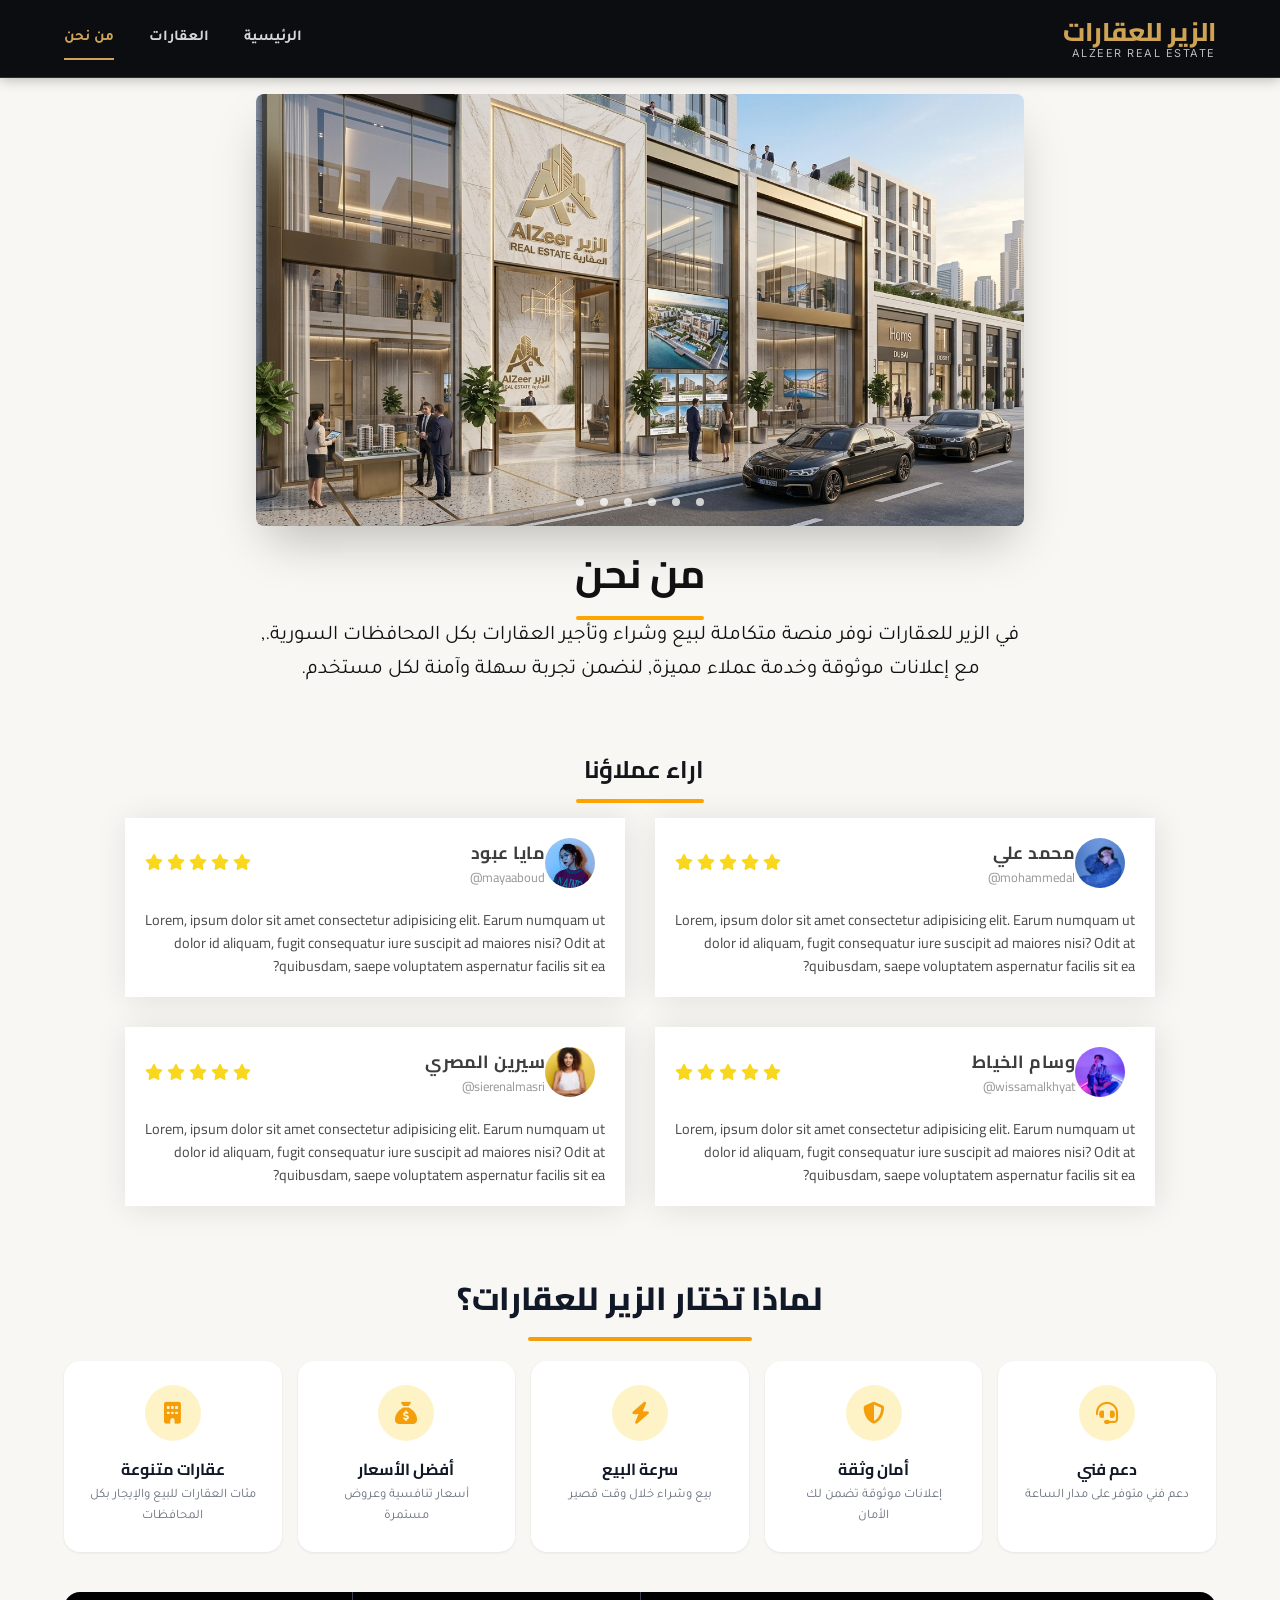
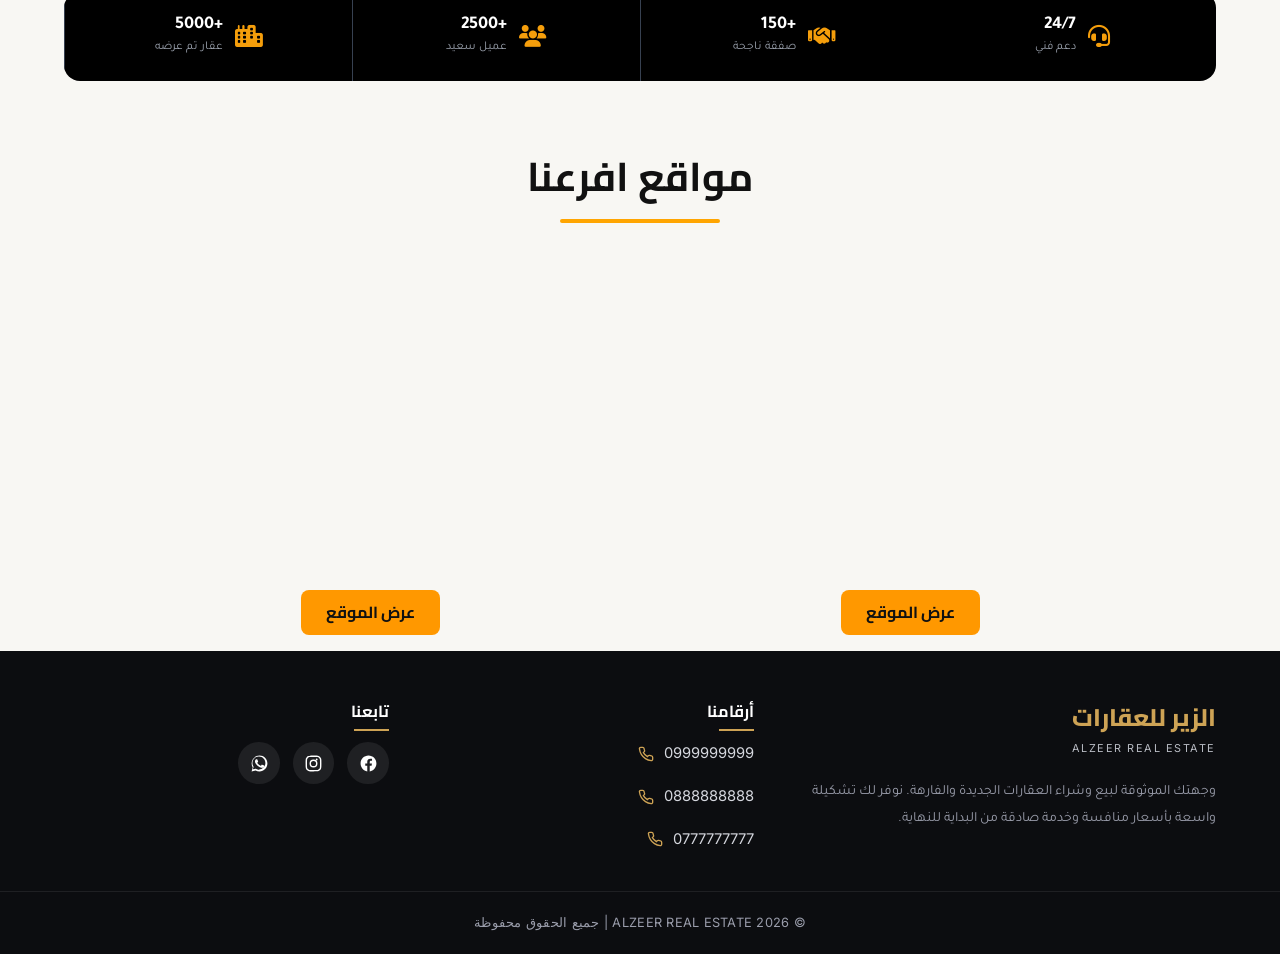
<file: AboutUs.html>
<!doctype html>
<html lang="ar" dir="rtl">
  <head>
    <meta charset="UTF-8" />
    <meta name="viewport" content="width=device-width, initial-scale=1.0" />
    <title>حولنا | الزير للعقارات</title>

    <link rel="preconnect" href="https://fonts.googleapis.com" />
    <link rel="preconnect" href="https://fonts.gstatic.com" crossorigin />
    <link
      href="https://fonts.googleapis.com/css2?family=Cairo:wght@600;700;800&family=Tajawal:wght@400;500;700&family=Inter:wght@500;600&display=swap"
      rel="stylesheet"
    />

    <link rel="stylesheet" href="css/aboutus.css" />
    <link rel="stylesheet" href="css/common.css" />
    <link rel="shortcut icon" href="images/costumers opinion/fav-icon.png " />
    <link
      rel="stylesheet"
      href="https://cdnjs.cloudflare.com/ajax/libs/font-awesome/6.5.2/css/all.min.css"
      crossorigin="anonymous"
      referrerpolicy="no-referrer"
    />
  </head>

  <body>
    <!-- Header -->
    <header class="site-header">
      <div class="logo">
        <strong>الزير للعقارات</strong>
        <span>AlZeer Real Estate</span>
      </div>
      <nav class="nav-links" id="navLinks">
        <a href="index.html">الرئيسية</a>
        <a href="Real-State.html">العقارات</a>
        <a href="#" aria-current="page">من نحن</a>
      </nav>
      <button
        class="nav-toggle"
        id="navToggle"
        aria-label="فتح القائمة"
        aria-expanded="false"
        aria-controls="navLinks"
      >
        <span></span><span></span><span></span>
      </button>
    </header>

    <main>
      <section class="image-slider">
        <div class="slider-wrapper">
          <div class="slider">
            <img
              id="slider-1"
              src="./images/sliding/img1.jfif"
              alt="Photos for website"
            />
            <img
              id="slider-2"
              src="./images/sliding/img2.jfif"
              alt="Photos for website"
            />
            <img
              id="slider-3"
              src="./images/sliding/img3.jfif"
              alt="Photos for website"
            />
            <img
              id="slider-4"
              src="./images/sliding/img4.jfif"
              alt="Photos for website"
            />
            <img
              id="slider-5"
              src="./images/sliding/img5.jfif"
              alt="Photos for website"
            />
            <img
              id="slider-6"
              src="./images/sliding/img6.jfif"
              alt="Photos for website"
            />
          </div>
          <div class="slider-nav">
            <a href="#slider-1"></a>
            <a href="#slider-2"></a>
            <a href="#slider-3"></a>
            <a href="#slider-4"></a>
            <a href="#slider-5"></a>
            <a href="#slider-6"></a>
          </div>
        </div>
      </section>

      <!-- Who are we -->
      <div class="who-r-we">
        <h1 class="who-r-we-header">من نحن</h1>
        <p class="who-r-we-paragraph">
          في الزير للعقارات نوفر منصة متكاملة لبيع وشراء وتأجير العقارات بكل
          المحافظات السورية.,<br />
          مع إعلانات موثوقة وخدمة عملاء مميزة, لنضمن تجربة سهلة وآمنة لكل
          مستخدم.
        </p>
      </div>
    </main>

    <!-- Testimonials -->
    <section id="testimonials">
      <div class="testimonials-heaing">
        <h1>اراء عملاؤنا</h1>
      </div>

      <!-- Testimonials Box Container -->
      <div class="testimonials-box-container">
        <!-- Box 1 -->
        <div class="testimonials-box">
          <!-- Top -->
          <div class="box-top">
            <!-- Profile -->
            <div class="profile">
              <!-- IMG -->
              <div class="profile-img">
                <img src="images/costumers opinion/c-1.jpg" />
              </div>
              <!-- Name & Username -->
              <div class="name-user">
                <strong>محمد علي</strong>
                <span>mohammedal@</span>
              </div>
            </div>

            <!-- Reviews -->
            <div class="reviews">
              <i class="fas fa-star"></i>
              <i class="fas fa-star"></i>
              <i class="fas fa-star"></i>
              <i class="fas fa-star"></i>
              <i class="fas fa-star"></i>
            </div>
          </div>

          <!-- Comments -->
          <div class="client-comments">
            <p>
              Lorem, ipsum dolor sit amet consectetur adipisicing elit. Earum
              numquam ut dolor id aliquam, fugit consequatur iure suscipit ad
              maiores nisi? Odit at quibusdam, saepe voluptatem aspernatur
              facilis sit ea?
            </p>
          </div>
        </div>

        <!-- Box 2 -->
        <div class="testimonials-box">
          <!-- Top -->
          <div class="box-top">
            <!-- Profile -->
            <div class="profile">
              <!-- IMG -->
              <div class="profile-img">
                <img src="images/costumers opinion/c-2.jpg" />
              </div>
              <!-- Name & Username -->
              <div class="name-user">
                <strong>مايا عبود</strong>
                <span>mayaaboud@</span>
              </div>
            </div>

            <!-- Reviews -->
            <div class="reviews">
              <i class="fas fa-star"></i>
              <i class="fas fa-star"></i>
              <i class="fas fa-star"></i>
              <i class="fas fa-star"></i>
              <i class="fas fa-star"></i>
            </div>
          </div>

          <!-- Comments -->
          <div class="client-comments">
            <p>
              Lorem, ipsum dolor sit amet consectetur adipisicing elit. Earum
              numquam ut dolor id aliquam, fugit consequatur iure suscipit ad
              maiores nisi? Odit at quibusdam, saepe voluptatem aspernatur
              facilis sit ea?
            </p>
          </div>
        </div>

        <!-- Box 3 -->
        <div class="testimonials-box">
          <!-- Top -->
          <div class="box-top">
            <!-- Profile -->
            <div class="profile">
              <!-- IMG -->
              <div class="profile-img">
                <img src="images/costumers opinion/c-3.jpg" />
              </div>
              <!-- Name & Username -->
              <div class="name-user">
                <strong>وسام الخياط</strong>
                <span>wissamalkhyat@</span>
              </div>
            </div>

            <!-- Reviews -->
            <div class="reviews">
              <i class="fas fa-star"></i>
              <i class="fas fa-star"></i>
              <i class="fas fa-star"></i>
              <i class="fas fa-star"></i>
              <i class="fas fa-star"></i>
            </div>
          </div>

          <!-- Comments -->
          <div class="client-comments">
            <p>
              Lorem, ipsum dolor sit amet consectetur adipisicing elit. Earum
              numquam ut dolor id aliquam, fugit consequatur iure suscipit ad
              maiores nisi? Odit at quibusdam, saepe voluptatem aspernatur
              facilis sit ea?
            </p>
          </div>
        </div>

        <!-- Box 4 -->
        <div class="testimonials-box">
          <!-- Top -->
          <div class="box-top">
            <!-- Profile -->
            <div class="profile">
              <!-- IMG -->
              <div class="profile-img">
                <img src="images/costumers opinion/c-4.jpg" />
              </div>
              <!-- Name & Username -->
              <div class="name-user">
                <strong>سيرين المصري</strong>
                <span>sierenalmasri@</span>
              </div>
            </div>

            <!-- Reviews -->
            <div class="reviews">
              <i class="fas fa-star"></i>
              <i class="fas fa-star"></i>
              <i class="fas fa-star"></i>
              <i class="fas fa-star"></i>
              <i class="fas fa-star"></i>
            </div>
          </div>

          <!-- Comments -->
          <div class="client-comments">
            <p>
              Lorem, ipsum dolor sit amet consectetur adipisicing elit. Earum
              numquam ut dolor id aliquam, fugit consequatur iure suscipit ad
              maiores nisi? Odit at quibusdam, saepe voluptatem aspernatur
              facilis sit ea?
            </p>
          </div>
        </div>
      </div>
    </section>

    <section class="why-section">
      <div class="section-title">
        <h2>لماذا تختار الزير للعقارات؟</h2>
        <span></span>
      </div>

      <div class="features-grid">
        <div class="feature-card">
          <div class="icon"><i class="fa-solid fa-headset"></i></div>
          <h3>دعم فني</h3>
          <p>دعم فني متوفر على مدار الساعة</p>
        </div>

        <div class="feature-card">
          <div class="icon"><i class="fa-solid fa-shield-halved"></i></div>
          <h3>أمان وثقة</h3>
          <p>إعلانات موثوقة تضمن لك الأمان</p>
        </div>

        <div class="feature-card">
          <div class="icon"><i class="fa-solid fa-bolt"></i></div>
          <h3>سرعة البيع</h3>
          <p>بيع وشراء خلال وقت قصير</p>
        </div>

        <div class="feature-card">
          <div class="icon"><i class="fa-solid fa-sack-dollar"></i></div>
          <h3>أفضل الأسعار</h3>
          <p>أسعار تنافسية وعروض مستمرة</p>
        </div>

        <div class="feature-card full-width-mobile">
          <div class="icon"><i class="fa-solid fa-building"></i></div>
          <h3>عقارات متنوعة</h3>
          <p>مئات العقارات للبيع والإيجار بكل المحافظات</p>
        </div>
      </div>

      <div class="stats-bar">
        <div class="stats-grid">
          <div class="stat-item">
            <i class="fa-solid fa-headset"></i>
            <div class="stat-text">
              <p class="stat-number">24/7</p>
              <p class="stat-label">دعم فني</p>
            </div>
          </div>

          <div class="stat-item">
            <i class="fa-solid fa-handshake"></i>
            <div class="stat-text">
              <p class="stat-number">+150</p>
              <p class="stat-label">صفقة ناجحة</p>
            </div>
          </div>

          <div class="stat-item">
            <i class="fa-solid fa-users"></i>
            <div class="stat-text">
              <p class="stat-number">+2500</p>
              <p class="stat-label">عميل سعيد</p>
            </div>
          </div>

          <div class="stat-item">
            <i class="fa-solid fa-city"></i>
            <div class="stat-text">
              <p class="stat-number">+5000</p>
              <p class="stat-label">عقار تم عرضه</p>
            </div>
          </div>
        </div>
      </div>
    </section>

    <h1 class="our-location-header">مواقع افرعنا</h1>
    <section class="locations">
      <div class="location-card">
        <iframe
          src="https://www.google.com/maps/embed?pb=!1m18!1m12!1m3!1d1639.5248590002473!2d36.73571269568733!3d34.729141146648296!2m3!1f0!2f0!3f0!3m2!1i1024!2i768!4f13.1!3m3!1m2!1s0x15230f0066227711%3A0xd687bfe2633bccb1!2z2YXYudix2LYg2KfZhNmF2LXYsdmKINmD2KfYsdiy!5e0!3m2!1sar!2s!4v1785000651382!5m2!1sar!2s"
          width="600"
          height="450"
          style="border: 0"
          allowfullscreen=""
          loading="lazy"
          referrerpolicy="strict-origin-when-cross-origin"
          width="100%"
          height="300"
          style="border: 0"
          allowfullscreen=""
          loading="lazy"
        >
        </iframe>

        <a
          href="https://maps.app.goo.gl/BCZbhtD4tY2Xueap6"
          target="_blank"
          class="map-btn"
        >
          عرض الموقع
        </a>
      </div>

      <div class="location-card">
        <iframe
          src="https://www.google.com/maps/embed?pb=!1m18!1m12!1m3!1d1376.338018225653!2d35.91965229829903!3d34.86874036940382!2m3!1f0!2f0!3f0!3m2!1i1024!2i768!4f13.1!3m3!1m2!1s0x1523d5ab9cd068cd%3A0x8f0d2e8995092915!2z2LTYsdmD2Kkg2LrZiNmE2K_ZhiDYp9mI2YrZhCDZhNmE2LLZitmI2Ko!5e0!3m2!1sar!2s!4v1785004127356!5m2!1sar!2s"
          width="600"
          height="450"
          style="border: 0"
          allowfullscreen=""
          loading="lazy"
          referrerpolicy="strict-origin-when-cross-origin"
          width="100%"
          height="300"
          style="border: 0"
          allowfullscreen=""
          loading="lazy"
        >
        </iframe>

        <a
          href="https://maps.app.goo.gl/vHT41QoLCnNtxEF2A"
          target="_blank"
          class="map-btn"
        >
          عرض الموقع
        </a>
      </div>
    </section>

    <footer class="site-footer">
      <div class="footer-inner">
        <div class="footer-brand">
          <strong>الزير للعقارات</strong>
          <span>AlZeer Real Estate</span>
          <p>
            وجهتك الموثوقة لبيع وشراء العقارات الجديدة والفارهة. نوفر لك تشكيلة
            واسعة بأسعار منافسة وخدمة صادقة من البداية للنهاية.
          </p>
        </div>

        <div class="footer-col">
          <h4>أرقامنا</h4>
          <ul class="footer-phones">
            <li>
              <a href="tel:0999999999">
                <svg
                  viewBox="0 0 24 24"
                  stroke-width="2"
                  fill="none"
                  stroke="currentColor"
                >
                  <path
                    d="M22 16.92v3a2 2 0 0 1-2.18 2 19.79 19.79 0 0 1-8.63-3.07 19.5 19.5 0 0 1-6-6 19.79 19.79 0 0 1-3.07-8.67A2 2 0 0 1 4.11 2h3a2 2 0 0 1 2 1.72c.127.96.361 1.903.7 2.81a2 2 0 0 1-.45 2.11L8.09 9.91a16 16 0 0 0 6 6l1.27-1.27a2 2 0 0 1 2.11-.45c.907.339 1.85.573 2.81.7A2 2 0 0 1 22 16.92Z"
                  ></path>
                </svg>
                0999999999
              </a>
            </li>
            <li>
              <a href="tel:0888888888">
                <svg
                  viewBox="0 0 24 24"
                  stroke-width="2"
                  fill="none"
                  stroke="currentColor"
                >
                  <path
                    d="M22 16.92v3a2 2 0 0 1-2.18 2 19.79 19.79 0 0 1-8.63-3.07 19.5 19.5 0 0 1-6-6 19.79 19.79 0 0 1-3.07-8.67A2 2 0 0 1 4.11 2h3a2 2 0 0 1 2 1.72c.127.96.361 1.903.7 2.81a2 2 0 0 1-.45 2.11L8.09 9.91a16 16 0 0 0 6 6l1.27-1.27a2 2 0 0 1 2.11-.45c.907.339 1.85.573 2.81.7A2 2 0 0 1 22 16.92Z"
                  ></path>
                </svg>
                0888888888
              </a>
            </li>
            <li>
              <a href="tel:0777777777">
                <svg
                  viewBox="0 0 24 24"
                  stroke-width="2"
                  fill="none"
                  stroke="currentColor"
                >
                  <path
                    d="M22 16.92v3a2 2 0 0 1-2.18 2 19.79 19.79 0 0 1-8.63-3.07 19.5 19.5 0 0 1-6-6 19.79 19.79 0 0 1-3.07-8.67A2 2 0 0 1 4.11 2h3a2 2 0 0 1 2 1.72c.127.96.361 1.903.7 2.81a2 2 0 0 1-.45 2.11L8.09 9.91a16 16 0 0 0 6 6l1.27-1.27a2 2 0 0 1 2.11-.45c.907.339 1.85.573 2.81.7A2 2 0 0 1 22 16.92Z"
                  ></path>
                </svg>
                0777777777
              </a>
            </li>
          </ul>
        </div>

        <div class="footer-col">
          <h4>تابعنا</h4>
          <div class="footer-socials">
            <a
              class="social-btn facebook"
              href="https://www.facebook.com/"
              target="_blank"
              rel="noopener noreferrer"
              aria-label="صفحتنا على فيسبوك"
            >
              <svg viewBox="0 0 24 24">
                <path
                  d="M22 12.06C22 6.5 17.52 2 12 2S2 6.5 2 12.06c0 5 3.66 9.14 8.44 9.94v-7.03H7.9v-2.91h2.54V9.85c0-2.51 1.49-3.9 3.77-3.9 1.09 0 2.24.2 2.24.2v2.47h-1.26c-1.24 0-1.63.78-1.63 1.57v1.88h2.78l-.44 2.91h-2.34V22c4.78-.8 8.44-4.94 8.44-9.94Z"
                ></path>
              </svg>
            </a>
            <a
              class="social-btn instagram"
              href="https://www.instagram.com/"
              target="_blank"
              rel="noopener noreferrer"
              aria-label="صفحتنا على انستغرام"
            >
              <svg viewBox="0 0 24 24">
                <path
                  d="M12 2c-2.72 0-3.06.01-4.12.06-1.06.05-1.79.22-2.43.47-.66.26-1.22.6-1.77 1.16-.56.55-.9 1.11-1.16 1.77-.25.64-.42 1.37-.47 2.43C2.01 8.94 2 9.28 2 12s.01 3.06.06 4.12c.05 1.06.22 1.79.47 2.43.26.66.6 1.22 1.16 1.77.55.56 1.11.9 1.77 1.16.64.25 1.37.42 2.43.47C8.94 21.99 9.28 22 12 22s3.06-.01 4.12-.06c1.06-.05 1.79-.22 2.43-.47.66-.26 1.22-.6 1.77-1.16.56-.55.9-1.11 1.16-1.77.25-.64.42-1.37.47-2.43.05-1.06.06-1.4.06-4.12s-.01-3.06-.06-4.12c-.05-1.06-.22-1.79-.47-2.43a4.9 4.9 0 0 0-1.16-1.77 4.9 4.9 0 0 0-1.77-1.16c-.64-.25-1.37-.42-2.43-.47C15.06 2.01 14.72 2 12 2Zm0 1.8c2.67 0 2.99.01 4.04.06.98.04 1.5.21 1.86.35.47.18.8.4 1.15.75.35.35.57.68.75 1.15.14.36.31.88.35 1.86.05 1.05.06 1.37.06 4.04s-.01 2.99-.06 4.04c-.04.98-.21 1.5-.35 1.86-.18.47-.4.8-.75 1.15-.35.35-.68.57-1.15.75-.36.14-.88.31-1.86.35-1.05.05-1.37.06-4.04.06s-2.99-.01-4.04-.06c-.98-.04-1.5-.21-1.86-.35a3.1 3.1 0 0 1-1.15-.75 3.1 3.1 0 0 1-.75-1.15c-.14-.36-.31-.88-.35-1.86C3.81 14.99 3.8 14.67 3.8 12s.01-2.99.06-4.04c.04-.98.21-1.5.35-1.86.18-.47.4-.8.75-1.15.35-.35.68-.57 1.15-.75.36-.14.88-.31 1.86-.35C9.01 3.81 9.33 3.8 12 3.8Zm0 3.2a5 5 0 1 0 0 10 5 5 0 0 0 0-10Zm0 8.25a3.25 3.25 0 1 1 0-6.5 3.25 3.25 0 0 1 0 6.5Zm5.2-8.45a1.17 1.17 0 1 1-2.34 0 1.17 1.17 0 0 1 2.34 0Z"
                ></path>
              </svg>
            </a>
            <a
              class="social-btn whatsapp"
              href="https://whatsapp.com/"
              target="_blank"
              rel="noopener noreferrer"
              aria-label="مجموعتنا على واتساب"
            >
              <svg viewBox="0 0 24 24">
                <path
                  d="M17.47 14.38c-.29-.15-1.72-.85-1.98-.94-.27-.1-.46-.15-.66.14-.2.3-.75.94-.92 1.13-.17.2-.34.22-.63.08-.29-.15-1.22-.45-2.33-1.44-.86-.77-1.44-1.72-1.61-2.01-.17-.29-.02-.45.13-.6.13-.13.29-.34.44-.51.15-.17.2-.29.29-.49.1-.2.05-.37-.02-.51-.08-.15-.66-1.59-.9-2.18-.24-.57-.48-.5-.66-.51-.17-.01-.36-.01-.56-.01-.2 0-.51.07-.78.37-.27.3-1.02 1-1.02 2.43 0 1.43 1.04 2.82 1.19 3.01.15.2 2.05 3.13 4.97 4.39.69.3 1.24.48 1.66.61.7.22 1.34.19 1.84.12.56-.08 1.72-.7 1.97-1.38.24-.68.24-1.26.17-1.38-.07-.12-.27-.2-.56-.34Z"
                ></path>
                <path
                  d="M12.04 2C6.54 2 2.05 6.48 2.05 12c0 1.87.51 3.63 1.4 5.13L2 22l4.99-1.31A9.95 9.95 0 0 0 12.04 22C17.54 22 22 17.52 22 12S17.54 2 12.04 2Zm0 18.1c-1.72 0-3.32-.5-4.66-1.36l-.33-.2-3.37.88.9-3.28-.22-.34a8.09 8.09 0 0 1-1.28-4.4c0-4.5 3.66-8.16 8.19-8.16 4.53 0 8.19 3.66 8.19 8.16 0 4.5-3.66 8.16-8.19 8.16Z"
                ></path>
              </svg>
            </a>
          </div>
        </div>
      </div>

      <div class="footer-bottom">
        © 2026 ALZEER REAL ESTATE | جميع الحقوق محفوظة
      </div>
    </footer>
    <script>
      /* ============================================
         0) قائمة الموبايل (Hamburger)
      ============================================ */
      const navToggle = document.getElementById("navToggle");
      const navLinks = document.getElementById("navLinks");

      navToggle.addEventListener("click", () => {
        const isOpen = navLinks.classList.toggle("open");
        navToggle.classList.toggle("open", isOpen);
        navToggle.setAttribute("aria-expanded", isOpen);
      });

      // إغلاق القائمة تلقائياً لما تختار رابط (تجربة أفضل عالموبايل)
      navLinks.querySelectorAll("a").forEach((link) => {
        link.addEventListener("click", () => {
          navLinks.classList.remove("open");
          navToggle.classList.remove("open");
          navToggle.setAttribute("aria-expanded", "false");
        });
      });

      const slider = document.querySelector(".slider");
      const slides = document.querySelectorAll(".slider img");

      let currentSlide = 0;

      setInterval(() => {
        currentSlide++;

        if (currentSlide >= slides.length) {
          currentSlide = 0;
        }

        slider.scrollTo({
          left: slides[currentSlide].offsetLeft,
          behavior: "smooth",
        });
      }, 5000); // كل 5 ثواني
    </script>
  </body>
</html>
</file>
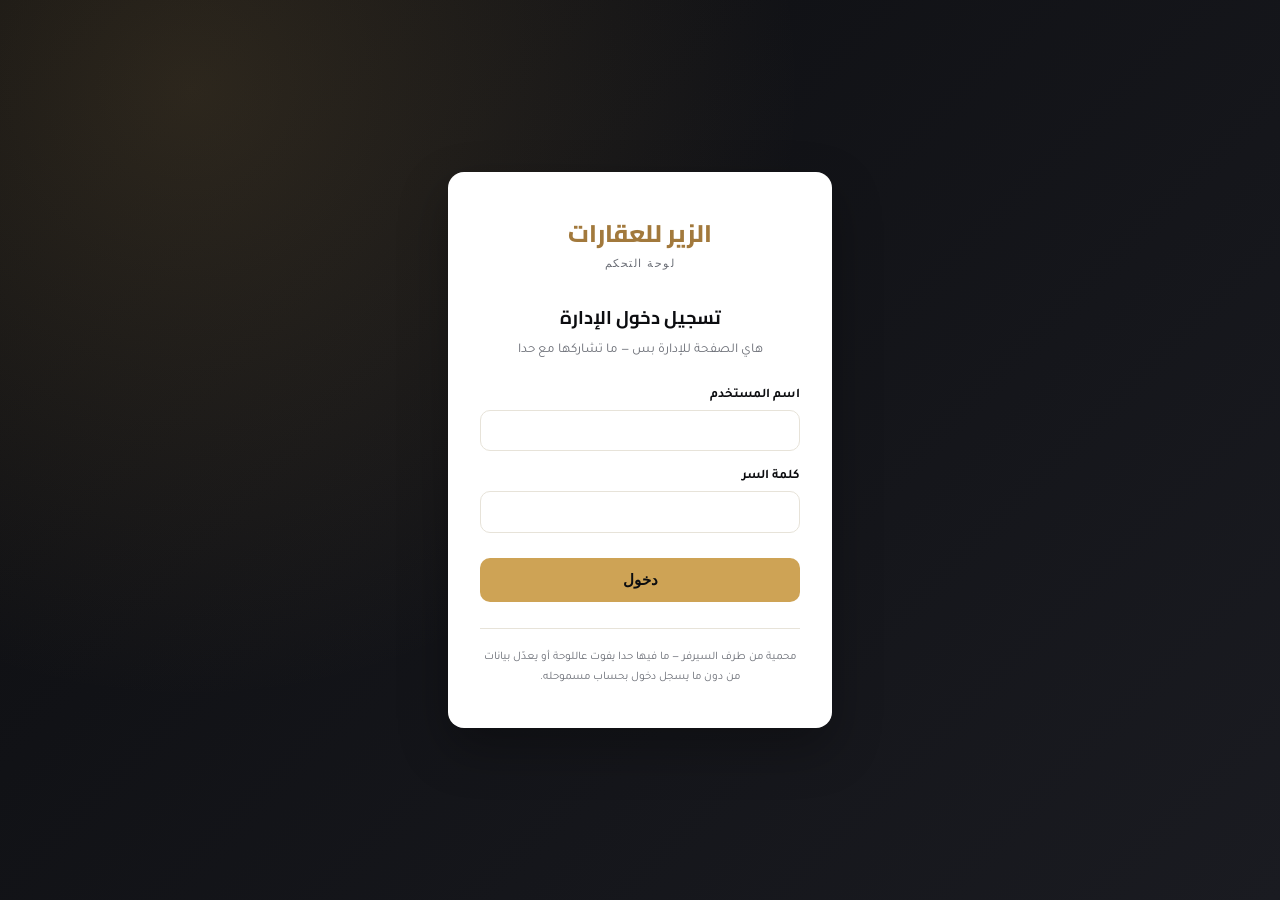
<file: Login.html>
<!DOCTYPE html>
<html lang="ar" dir="rtl">
  <head>
    <meta charset="UTF-8" />
    <meta name="viewport" content="width=device-width, initial-scale=1.0" />
    <title>تسجيل الدخول | لوحة تحكم الزير للعقارات</title>

    <link rel="preconnect" href="https://fonts.googleapis.com" />
    <link rel="preconnect" href="https://fonts.gstatic.com" crossorigin />
    <link
      href="https://fonts.googleapis.com/css2?family=Cairo:wght@700;800&family=Tajawal:wght@400;500;700&family=Inter:wght@500;600&display=swap"
      rel="stylesheet"
    />
    <link rel="stylesheet" href="css/login.css" />
  </head>

  <body>
    <div class="login-card">
      <div class="login-logo">
        <strong>الزير للعقارات</strong>
        <span>لوحة التحكم</span>
      </div>
      <h1>تسجيل دخول الإدارة</h1>
      <p>هاي الصفحة للإدارة بس — ما تشاركها مع حدا</p>

      <div class="error-msg" id="errorMsg">اسم المستخدم أو كلمة السر غلط.</div>

      <form id="loginForm">
        <div class="form-field">
          <label for="username">اسم المستخدم</label>
          <input type="text" id="username" required autocomplete="username" />
        </div>
        <div class="form-field">
          <label for="password">كلمة السر</label>
          <input type="password" id="password" required autocomplete="current-password" />
        </div>
        <button type="submit" class="login-btn">دخول</button>
      </form>

      <div class="login-note">
        محمية من طرف السيرفر — ما فيها حدا يفوت عاللوحة أو يعدّل بيانات
        من دون ما يسجل دخول بحساب مسموحله.
      </div>
    </div>
    <script src="js/login.js"></script>
  </body>
</html>
</file>
<file: css/aboutus.css>
:root {
  --navy: #0c0d10;
  --navy-light: #1a1b21;
  --gold: #cea355;
  --gold-soft: #ecd6a0;
  --gold-deep: #a2793c;
  --cream: #f8f7f3;
  --ink: #15161b;
  --slate: #6c6f77;
  --white: #ffffff;
  --line: #e7e3d9;
  --radius: 14px;
  --shadow: 0 18px 45px rgba(10, 10, 12, 0.12);
  --shadow-hover: 0 30px 60px rgba(10, 10, 12, 0.22);
}

body {
  background-attachment: fixed !important;
  font-family: "Tajawal", sans-serif;
  background: var(--cream);
  color: var(--ink);
  line-height: 1.6;
}

* {
  margin: 0;
  padding: 0;
  box-sizing: border-box;
}

a {
  text-decoration: none;
}

.who-r-we-header {
  font-family: "Cairo", sans-serif;
  position: relative;
  text-align: center;
  font-size: clamp(1.7rem, 6vw, 2.5rem);
  color: #111;
}

.who-r-we-header::after {
  content: "";
  display: block;
  width: 8rem; /* طول الخط */
  height: 4px; /* سماكة الخط */
  background-color: orange;
  margin: 10px auto 0; /* يخليه بالنص وتحت العنوان */
  border-radius: 5px;
}

.who-r-we-paragraph {
  font-family: "Tajawal", sans-serif;
  position: relative;
  text-align: center;
  font-size: 1.3rem;
  color: #111;
  margin-bottom: 4rem;
}

/* Clients Says */

#testimonials {
  font-family: "Cairo", sans-serif;
  position: relative;
  display: flex;
  justify-content: center;
  align-items: center;
  flex-direction: column;
  width: 100%;
  margin-bottom: 3rem;
}

#testimonials-heading {
  letter-spacing: 1px;
  margin: 30px 0px;
  padding: 10px 20px;
  display: flex;
  flex-direction: column;
  justify-content: center;
  align-items: center;
}

.testimonials-heaing::after {
  content: "";
  display: block;
  width: 8rem; /* طول الخط */
  height: 4px; /* سماكة الخط */
  background-color: orange;
  margin: 10px auto 0; /* يخليه بالنص وتحت العنوان */
  border-radius: 5px;
}

#testimonials-heading h1 {
  font-size: 2.2rem;
  font-weight: 500;
  background-color: #202020;
  columns: #ffffff;
  padding: 10px 20px;
}

.testimonials-heading span {
  font-size: 1.3rem;
  color: #252525;
  margin-bottom: 10px;
  letter-spacing: 2px;
  text-transform: uppercase;
}

.testimonials-box-container {
  display: flex;
  justify-content: center;
  align-items: center;
  flex-wrap: wrap;
  width: 100%;
}

.testimonials-box {
  width: 500px;
  box-shadow: 2px 2px 30px rgba(0, 0, 0, 0.1);
  background-color: #ffffff;
  padding: 20px;
  margin: 15px;
  cursor: pointer;
}

.profile-img {
  width: 50px;
  height: 50px;
  border-radius: 50%;
  overflow: hidden;
  margin-right: 10px;
}

.profile-img img {
  width: 100%;
  height: 100%;
  object-fit: cover;
  object-position: center;
}

.profile {
  display: flex;
  align-items: center;
}

.name-user {
  display: flex;
  flex-direction: column;
}

.name-user strong {
  color: #3d3d3d;
  font-size: 1.1rem;
  letter-spacing: 0.5px;
}

.name-user span {
  color: #979797;
  font-size: 0.8rem;
}

.reviews {
  color: #f9d71c;
}

.box-top {
  display: flex;
  justify-content: space-between;
  align-items: center;
  margin-bottom: 20px;
}

.client-comments p {
  font-size: 0.9rem;
  color: #4b4b4b;
}

.testimonials-box:hover {
  transform: translateY(-10px);
  transition: all ease 0.3s;
}

@media (max-width: 1060px) {
  .testimonials-box {
    width: 45%;
    padding: 10px;
  }
}

@media (max-width: 790px) {
  .testimonials-box {
    width: 100%;
  }
  .testimonials-heading h1 {
    font-size: 1.4rem;
  }
}

@media (max-width: 340px) {
  .box-top {
    flex-wrap: wrap;
    margin-bottom: 10px;
  }
  .reviews {
    margin-top: 10px;
  }
}

.why-we-header {
  font-family: "Cairo", sans-serif;
  position: relative;
  text-align: center;
  font-size: clamp(1.7rem, 6vw, 2.5rem);
  color: #111;
}

.why-we-header::after {
  content: "";
  display: block;
  width: 6rem; /* طول الخط */
  height: 4px; /* سماكة الخط */
  background-color: orange;
  margin: 10px auto 0; /* يخليه بالنص وتحت العنوان */
  border-radius: 5px;
}

.image-slider {
  padding: 1rem;
}

.slider-wrapper {
  position: relative;
  max-width: 48rem;
  margin: 0 auto;
}

.slider {
  display: flex;
  aspect-ratio: 16 / 9;
  overflow-x: auto;
  scroll-snap-type: x mandatory;
  scroll-behavior: smooth;
  box-shadow: 0 1.5rem 3rem -0.75rem hsla(0, 0%, 0%, 0.25);
  border-radius: 0.5rem;
  scrollbar-width: none;
  -ms-overflow-style: none;
}

.slider img {
  flex: 1 0 100%;
  scroll-snap-align: start;
  object-fit: cover;
}

.slider-nav {
  display: flex;
  column-gap: 1rem;
  position: absolute;
  bottom: 1.25rem;
  left: 50%;
  transform: translateX(-50%);
  z-index: 1;
}

.slider-nav a {
  width: 0.5rem;
  height: 0.5rem;
  border-radius: 50%;
  background-color: #fff;
  opacity: 0.75;
  transition: opacity ease 250ms;
}

.slider-nav a:hover {
  opacity: 1;
}

/* ============ الحاوية العامة للسكشن ============ */

.why-section {
  padding: 64px 16px;
}

.why-section .section-title {
  text-align: center;
  margin-bottom: 20px;
  margin-top: -60px;
}

.why-section .section-title h2 {
  font-size: 32px;
  font-weight: 800;
  color: #111827;
}

.why-section .section-title span {
  display: block;
  width: 14rem;
  height: 4px;
  background-color: #f59e0b;
  margin: 12px auto 0;
  border-radius: 4px;
}

/* ============ كروت المميزات ============ */
.features-grid {
  max-width: 1152px;
  margin: 0 auto 40px;
  display: grid;
  grid-template-columns: repeat(2, 1fr);
  gap: 16px;
}

.feature-card {
  background-color: #fff;
  border-radius: 16px;
  box-shadow: 0 1px 3px rgba(0, 0, 0, 0.08);
  padding: 24px;
  text-align: center;
  display: flex;
  flex-direction: column;
  align-items: center;
  transition: box-shadow 0.2s ease;
}

.feature-card:hover {
  box-shadow: 0 4px 12px rgba(0, 0, 0, 0.12);
}

.feature-card .icon {
  width: 56px;
  height: 56px;
  border-radius: 50%;
  background-color: #fef3c7;
  color: #f59e0b;
  font-size: 22px;
  display: flex;
  align-items: center;
  justify-content: center;
  margin-bottom: 16px;
}

.feature-card h3 {
  font-size: 16px;
  font-weight: 700;
  color: #111827;
  margin-bottom: 4px;
}

.feature-card p {
  font-size: 13px;
  color: #6b7280;
}

.feature-card.full-width-mobile {
  grid-column: span 2;
}

/* ============ شريط الإحصائيات ============ */

.stats-bar {
  max-width: 1152px;
  margin: 0 auto;
  background-color: #000000;
  border-radius: 16px;
  overflow: hidden;
}

.stats-grid {
  display: grid;
  grid-template-columns: repeat(2, 1fr);
}

.stat-item {
  display: flex;
  align-items: center;
  justify-content: center;
  gap: 12px;
  padding: 24px 16px;
  border-bottom: 1px solid #374151;

  i {
    color: #f59e0b;
    font-size: 22px;
  }

  .stat-text {
    color: #fff;
    text-align: right;
  }

  .stat-number {
    font-size: 18px;
    font-weight: 700;
    line-height: 1;
  }

  .stat-label {
    font-size: 12px;
    color: #9ca3af;
    margin-top: 4px;
  }
}

/* ============ Responsive: تابلت (768px فما فوق) ============ */
@media (min-width: 768px) {
  .features-grid {
    grid-template-columns: repeat(3, 1fr);
  }

  .feature-card.full-width-mobile {
    grid-column: span 1;
  }

  .stats-grid {
    grid-template-columns: repeat(4, 1fr);
  }

  .stat-item {
    border-bottom: none;
    border-left: 1px solid #374151;
  }

  .stat-item:first-child {
    border-left: none;
  }
}

/* ============ Responsive: ديسكتوب (1024px فما فوق) ============ */
@media (min-width: 1024px) {
  .features-grid {
    grid-template-columns: repeat(5, 1fr);
  }
}

.our-location-header {
  position: relative;
  text-align: center;
  font-size: clamp(1.7rem, 6vw, 2.5rem);
  color: #111;
}

.our-location-header::after {
  content: "";
  display: block;
  width: 10rem; /* طول الخط */
  height: 4px; /* سماكة الخط */
  background-color: orange;
  margin: 10px auto 0; /* يخليه بالنص وتحت العنوان */
  border-radius: 5px;
}

.locations {
  display: flex;
  justify-content: center;
  gap: 40px;
  flex-wrap: wrap; /* حتى ينزلوا تحت بعض بالموبايل */
  margin-top: 40px;
}

.location-card {
  width: 100%;
  max-width: 500px;
  text-align: center;
}

.location-card iframe {
  width: 100%;
  height: 300px;
  border-radius: 10px;
}

.map-btn {
  margin-bottom: 1rem;
  display: inline-block;
  margin-top: 15px;
  padding: 10px 25px;
  background: #ff9800;
  color: #111;
  text-decoration: none;
  border-radius: 8px;
  transition: 0.3s;
  font-family: "Cairo";
  font-weight: bold;
}

.map-btn:hover {
  background: #e68900;
}

/* Footer */

.site-footer {
  background: var(--navy);
  color: #b9bcc4;
}

.footer-inner {
  max-width: 1400px;
  margin: 0 auto;
  padding: 3rem 5% 2rem;
  display: grid;
  grid-template-columns: 1.3fr 1fr 1fr;
  gap: 2.5rem;
}

.footer-brand strong {
  font-family: "Cairo", sans-serif;
  font-size: 1.5rem;
  font-weight: 800;
  color: var(--gold);
  display: block;
}

.footer-brand > span {
  font-family: "Inter", sans-serif;
  font-size: 0.68rem;
  letter-spacing: 0.14em;
  color: #b9bcc4;
  text-transform: uppercase;
}

.footer-brand p {
  margin-top: 1rem;
  font-size: 0.88rem;
  line-height: 1.9;
  color: #9a9dab;
  max-width: 26rem;
}

.footer-col h4 {
  font-family: "Cairo", sans-serif;
  color: var(--white);
  font-size: 1rem;
  margin-bottom: 1.1rem;
  position: relative;
  display: inline-block;
}

.footer-col h4::after {
  content: "";
  position: absolute;
  bottom: -6px;
  right: 0;
  width: 2.2rem;
  height: 2px;
  background: var(--gold);
}

.footer-phones {
  list-style: none;
  display: flex;
  flex-direction: column;
  gap: 0.7rem;
}

.footer-phones a {
  display: inline-flex;
  align-items: center;
  gap: 0.6rem;
  font-family: "Inter", sans-serif;
  font-size: 0.92rem;
  color: #d5d7de;
  transition:
    color 0.2s ease,
    transform 0.2s ease;
  direction: ltr;
}

.footer-phones a svg {
  width: 16px;
  height: 16px;
  stroke: var(--gold);
  flex-shrink: 0;
}

.footer-phones a:hover {
  color: var(--gold-soft);
  transform: translateX(4px);
}

.footer-socials {
  display: flex;
  gap: 0.8rem;
}

.social-btn {
  width: 2.6rem;
  height: 2.6rem;
  border-radius: 50%;
  display: flex;
  align-items: center;
  justify-content: center;
  background: rgba(255, 255, 255, 0.08);
  transition:
    transform 0.25s ease,
    background 0.25s ease,
    box-shadow 0.25s ease;
}

.social-btn svg {
  width: 19px;
  height: 19px;
  fill: var(--white);
}

.social-btn:hover {
  transform: translateY(-4px) scale(1.08);
}

.social-btn.facebook:hover {
  background: #1877f2;
  box-shadow: 0 8px 18px rgba(24, 119, 242, 0.4);
}

.social-btn.instagram:hover {
  background: radial-gradient(
    circle at 30% 110%,
    #fdf497 0%,
    #fd5949 45%,
    #d6249f 60%,
    #285aeb 90%
  );
  box-shadow: 0 8px 18px rgba(214, 36, 159, 0.4);
}

.social-btn.whatsapp:hover {
  background: #25d366;
  box-shadow: 0 8px 18px rgba(37, 211, 102, 0.4);
}

.footer-bottom {
  border-top: 1px solid rgba(255, 255, 255, 0.08);
  text-align: center;
  padding: 1.3rem 1rem;
  font-family: "Inter", sans-serif;
  font-size: 0.8rem;
  letter-spacing: 0.02em;
  color: #9a9dab;
}

@media (max-width: 900px) {
  .footer-inner {
    grid-template-columns: 1fr 1fr;
  }
  .footer-brand {
    grid-column: 1 / -1;
  }
}

@media (max-width: 560px) {
  .footer-inner {
    grid-template-columns: 1fr;
    text-align: center;
    gap: 2rem;
  }
  .footer-brand p {
    margin-inline: auto;
  }
  .footer-col h4::after {
    right: 50%;
    transform: translateX(50%);
  }
  .footer-phones a {
    justify-content: center;
  }
  .footer-socials {
    justify-content: center;
  }
}
</file>
<file: css/common.css>
/* ============================================
نظام الألوان والخطوط (Design Tokens)
هوية الزير للعقارات: كحلي + ذهبي فخم
 + لون تنبيه "urgent" لاستخدامات عامة (تنبيهات، تصفير الفلاتر...)
============================================ */
:root {
  --navy: #0c0d10;
  --navy-light: #1a1b21;
  --gold: #cea355;
  --gold-soft: #ecd6a0;
  --gold-deep: #a2793c;
  --cream: #f8f7f3;
  --ink: #15161b;
  --slate: #6c6f77;
  --white: #ffffff;
  --line: #e7e3d9;
  --urgent: #c8442f;
  --urgent-soft: #f7e2dd;
  --radius: 14px;
  --shadow: 0 18px 45px rgba(10, 10, 12, 0.12);
  --shadow-hover: 0 30px 60px rgba(10, 10, 12, 0.22);
}

* {
  margin: 0;
  padding: 0;
  box-sizing: border-box;
}

body {
  font-family: "Tajawal", sans-serif;
  background: var(--cream);
  color: var(--ink);
  line-height: 1.6;
}

h1,
h2,
h3 {
  font-family: "Cairo", sans-serif;
}

.num {
  font-family: "Inter", sans-serif;
  font-variant-numeric: tabular-nums;
}

a {
  text-decoration: none;
  color: inherit;
}

button {
  font-family: inherit;
  cursor: pointer;
}

@media (prefers-reduced-motion: reduce) {
  * {
    animation-duration: 0.01ms !important;
    transition-duration: 0.01ms !important;
  }
}

:focus-visible {
  outline: 2px solid var(--gold);
  outline-offset: 3px;
}
/* ============================================
Header / Navbar (موحّد بكل صفحات الموقع)
=========================================== */
.site-header {
  background: var(--navy);
  padding: 1.1rem 5%;
  display: flex;
  align-items: center;
  justify-content: space-between;
  position: sticky;
  top: 0;
  z-index: 50;
  box-shadow: 0 2px 12px rgba(0, 0, 0, 0.25);
  border-bottom: 1px solid rgba(206, 163, 85, 0.22);
}

.logo {
  display: flex;
  flex-direction: column;
  line-height: 1.1;
}

.logo strong {
  font-family: "Cairo", sans-serif;
  font-size: 1.6rem;
  font-weight: 800;
  color: var(--gold);
}

.logo span {
  font-family: "Inter", sans-serif;
  font-size: 0.68rem;
  letter-spacing: 0.14em;
  color: #b9bcc4;
  text-transform: uppercase;
  margin-top: 2px;
}

.nav-links {
  display: flex;
  gap: 2.2rem;
}

.nav-links a {
  color: #d5d7de;
  font-weight: 600;
  font-size: 0.95rem;
  position: relative;
  padding: 0.3rem 0;
  transition: color 0.2s ease;
}

.nav-links a:hover,
.nav-links a[aria-current="page"] {
  color: var(--gold);
}

.nav-links a::after {
  content: "";
  position: absolute;
  bottom: -4px;
  right: 0;
  width: 0;
  height: 2px;
  background: var(--gold);
  transition: width 0.25s ease;
}

.nav-links a[aria-current="page"]::after {
  width: 100%;
}

.nav-links a:hover::after {
  width: 100%;
}

.nav-toggle {
  display: none;
  flex-direction: column;
  justify-content: center;
  gap: 5px;
  width: 40px;
  height: 40px;
  background: none;
  border: none;
  padding: 8px;
}

.nav-toggle span {
  display: block;
  width: 100%;
  height: 2px;
  background: var(--gold);
  border-radius: 2px;
  transition:
    transform 0.25s ease,
    opacity 0.25s ease;
}

.nav-toggle.open span:nth-child(1) {
  transform: translateY(7px) rotate(45deg);
}
.nav-toggle.open span:nth-child(2) {
  opacity: 0;
}
.nav-toggle.open span:nth-child(3) {
  transform: translateY(-7px) rotate(-45deg);
}

@media (max-width: 768px) {
  .nav-toggle {
    display: flex;
  }
  .nav-links {
    position: absolute;
    top: 100%;
    right: 0;
    left: 0;
    flex-direction: column;
    gap: 0;
    background: var(--navy);
    max-height: 0;
    overflow: hidden;
    transition: max-height 0.3s ease;
    box-shadow: 0 12px 20px rgba(0, 0, 0, 0.25);
  }
  .nav-links.open {
    max-height: 20rem;
  }
  .nav-links a {
    padding: 1rem 5%;
    border-top: 1px solid rgba(255, 255, 255, 0.08);
  }
  .nav-links a::after {
    display: none;
  }
}

@media (max-width: 400px) {
  .logo strong {
    font-size: 1.3rem;
  }
}
/* ============================================
 Footer (موحّد بكل صفحات الموقع)
============================================ */
.site-footer {
  background: var(--navy);
  color: #b9bcc4;
}

.footer-inner {
  max-width: 1400px;
  margin: 0 auto;
  padding: 3rem 5% 2rem;
  display: grid;
  grid-template-columns: 1.3fr 1fr 1fr;
  gap: 2.5rem;
}

.footer-brand strong {
  font-family: "Cairo", sans-serif;
  font-size: 1.5rem;
  font-weight: 800;
  color: var(--gold);
  display: block;
}

.footer-brand > span {
  font-family: "Inter", sans-serif;
  font-size: 0.68rem;
  letter-spacing: 0.14em;
  color: #b9bcc4;
  text-transform: uppercase;
}

.footer-brand p {
  margin-top: 1rem;
  font-size: 0.88rem;
  line-height: 1.9;
  color: #9a9dab;
  max-width: 26rem;
}

.footer-col h4 {
  font-family: "Cairo", sans-serif;
  color: var(--white);
  font-size: 1rem;
  margin-bottom: 1.1rem;
  position: relative;
  display: inline-block;
}

.footer-col h4::after {
  content: "";
  position: absolute;
  bottom: -6px;
  right: 0;
  width: 2.2rem;
  height: 2px;
  background: var(--gold);
}

.footer-phones {
  list-style: none;
  display: flex;
  flex-direction: column;
  gap: 0.7rem;
}

.footer-phones a {
  display: inline-flex;
  align-items: center;
  gap: 0.6rem;
  font-family: "Inter", sans-serif;
  font-size: 0.92rem;
  color: #d5d7de;
  transition:
    color 0.2s ease,
    transform 0.2s ease;
  direction: ltr;
}

.footer-phones a svg {
  width: 16px;
  height: 16px;
  stroke: var(--gold);
  flex-shrink: 0;
}

.footer-phones a:hover {
  color: var(--gold-soft);
  transform: translateX(4px);
}

.footer-socials {
  display: flex;
  gap: 0.8rem;
}

.social-btn {
  width: 2.6rem;
  height: 2.6rem;
  border-radius: 50%;
  display: flex;
  align-items: center;
  justify-content: center;
  background: rgba(255, 255, 255, 0.08);
  transition:
    transform 0.25s ease,
    background 0.25s ease,
    box-shadow 0.25s ease;
}

.social-btn svg {
  width: 19px;
  height: 19px;
  fill: var(--white);
}

.social-btn:hover {
  transform: translateY(-4px) scale(1.08);
}

.social-btn.facebook:hover {
  background: #1877f2;
  box-shadow: 0 8px 18px rgba(24, 119, 242, 0.4);
}

.social-btn.instagram:hover {
  background: radial-gradient(
    circle at 30% 110%,
    #fdf497 0%,
    #fd5949 45%,
    #d6249f 60%,
    #285aeb 90%
  );
  box-shadow: 0 8px 18px rgba(214, 36, 159, 0.4);
}

.social-btn.whatsapp:hover {
  background: #25d366;
  box-shadow: 0 8px 18px rgba(37, 211, 102, 0.4);
}

.footer-bottom {
  border-top: 1px solid rgba(255, 255, 255, 0.08);
  text-align: center;
  padding: 1.3rem 1rem;
  font-family: "Inter", sans-serif;
  font-size: 0.8rem;
  letter-spacing: 0.02em;
  color: #9a9dab;
}

@media (max-width: 900px) {
  .footer-inner {
    grid-template-columns: 1fr 1fr;
  }
  .footer-brand {
    grid-column: 1 / -1;
  }
}

@media (max-width: 560px) {
  .footer-inner {
    grid-template-columns: 1fr;
    text-align: center;
    gap: 2rem;
  }
  .footer-brand p {
    margin-inline: auto;
  }
  .footer-col h4::after {
    right: 50%;
    transform: translateX(50%);
  }
  .footer-phones a {
    justify-content: center;
  }
  .footer-socials {
    justify-content: center;
  }
}

/* ============================================
   مكوّنات مشتركة: تحميل (Skeleton) + حالة فراغ/خطأ
   مستخدمة بأي شبكة عقارات (الرئيسية + صفحة العقارات)
   حتى ما نكرر نفس الأنماط بكل صفحة
============================================ */
@keyframes az-shimmer {
  0% {
    background-position: -420px 0;
  }
  100% {
    background-position: 420px 0;
  }
}

.skeleton {
  position: relative;
  background: linear-gradient(
    90deg,
    #ece7da 25%,
    #f6f3ec 37%,
    #ece7da 63%
  );
  background-size: 840px 100%;
  animation: az-shimmer 1.4s ease-in-out infinite;
  color: transparent !important;
}

.skeleton-line {
  border-radius: 6px;
  display: block;
}

.state-panel {
  grid-column: 1 / -1;
  display: flex;
  flex-direction: column;
  align-items: center;
  gap: 0.9rem;
  text-align: center;
  padding: 4rem 1.5rem;
  color: var(--slate);
}

.state-panel svg {
  width: 3rem;
  height: 3rem;
  stroke: var(--gold);
  fill: none;
  stroke-width: 1.6;
}

.state-panel strong {
  font-family: "Cairo", sans-serif;
  font-size: 1.05rem;
  color: var(--navy);
}

.state-panel p {
  max-width: 26rem;
  font-size: 0.92rem;
}

.state-panel.is-error svg {
  stroke: var(--urgent);
}
</file>
<file: css/login.css>
:root {
        --navy: #0c0d10;
        --navy-light: #1a1b21;
        --gold: #cea355;
        --gold-soft: #ecd6a0;
        --gold-deep: #a2793c;
        --cream: #f8f7f3;
        --ink: #15161b;
        --slate: #6c6f77;
        --white: #ffffff;
        --line: #e7e3d9;
        --urgent: #c8442f;
        --radius: 16px;
      }

      * {
        margin: 0;
        padding: 0;
        box-sizing: border-box;
      }

      body {
        font-family: "Tajawal", sans-serif;
        background:
          radial-gradient(circle at 15% 10%, rgba(206, 163, 85, 0.16), transparent 45%),
          linear-gradient(135deg, var(--navy) 0%, var(--navy-light) 100%);
        min-height: 100vh;
        display: flex;
        align-items: center;
        justify-content: center;
        padding: 1.2rem;
      }

      .login-card {
        background: var(--white);
        border-radius: var(--radius);
        width: 100%;
        max-width: 24rem;
        padding: 2.4rem 2rem;
        box-shadow: 0 20px 50px rgba(0, 0, 0, 0.3);
      }

      .login-logo {
        text-align: center;
        margin-bottom: 1.6rem;
      }

      .login-logo strong {
        font-family: "Cairo", sans-serif;
        font-size: 1.5rem;
        font-weight: 800;
        color: var(--gold-deep);
        display: block;
      }

      .login-logo span {
        font-family: "Inter", sans-serif;
        font-size: 0.68rem;
        letter-spacing: 0.14em;
        color: var(--slate);
        text-transform: uppercase;
      }

      .login-card h1 {
        font-family: "Cairo", sans-serif;
        font-size: 1.15rem;
        color: var(--navy);
        text-align: center;
        margin-bottom: 0.4rem;
      }

      .login-card > p {
        text-align: center;
        color: var(--slate);
        font-size: 0.84rem;
        margin-bottom: 1.8rem;
      }

      .form-field {
        margin-bottom: 1.1rem;
        display: flex;
        flex-direction: column;
        gap: 0.4rem;
      }

      .form-field label {
        font-size: 0.82rem;
        font-weight: 700;
        color: var(--navy);
      }

      .form-field input {
        border: 1.5px solid var(--line);
        border-radius: 10px;
        padding: 0.7rem 0.9rem;
        font-family: inherit;
        font-size: 0.92rem;
      }

      .form-field input:focus {
        border-color: var(--gold);
        outline: none;
        box-shadow: 0 0 0 3px rgba(206, 163, 85, 0.22);
      }

      .login-btn {
        width: 100%;
        background: var(--gold);
        color: var(--navy);
        border: none;
        padding: 0.8rem;
        border-radius: 10px;
        font-weight: 700;
        font-size: 0.95rem;
        margin-top: 0.5rem;
        transition: background 0.2s ease;
      }

      .login-btn:hover {
        background: var(--gold-soft);
      }

      .error-msg {
        background: rgba(200, 68, 47, 0.1);
        color: var(--urgent);
        font-size: 0.82rem;
        padding: 0.6rem 0.8rem;
        border-radius: 8px;
        margin-bottom: 1rem;
        display: none;
      }

      .error-msg.show {
        display: block;
      }

      .login-note {
        margin-top: 1.6rem;
        padding-top: 1.2rem;
        border-top: 1px solid var(--line);
        font-size: 0.72rem;
        color: var(--slate);
        line-height: 1.8;
        text-align: center;
      }
</file>
